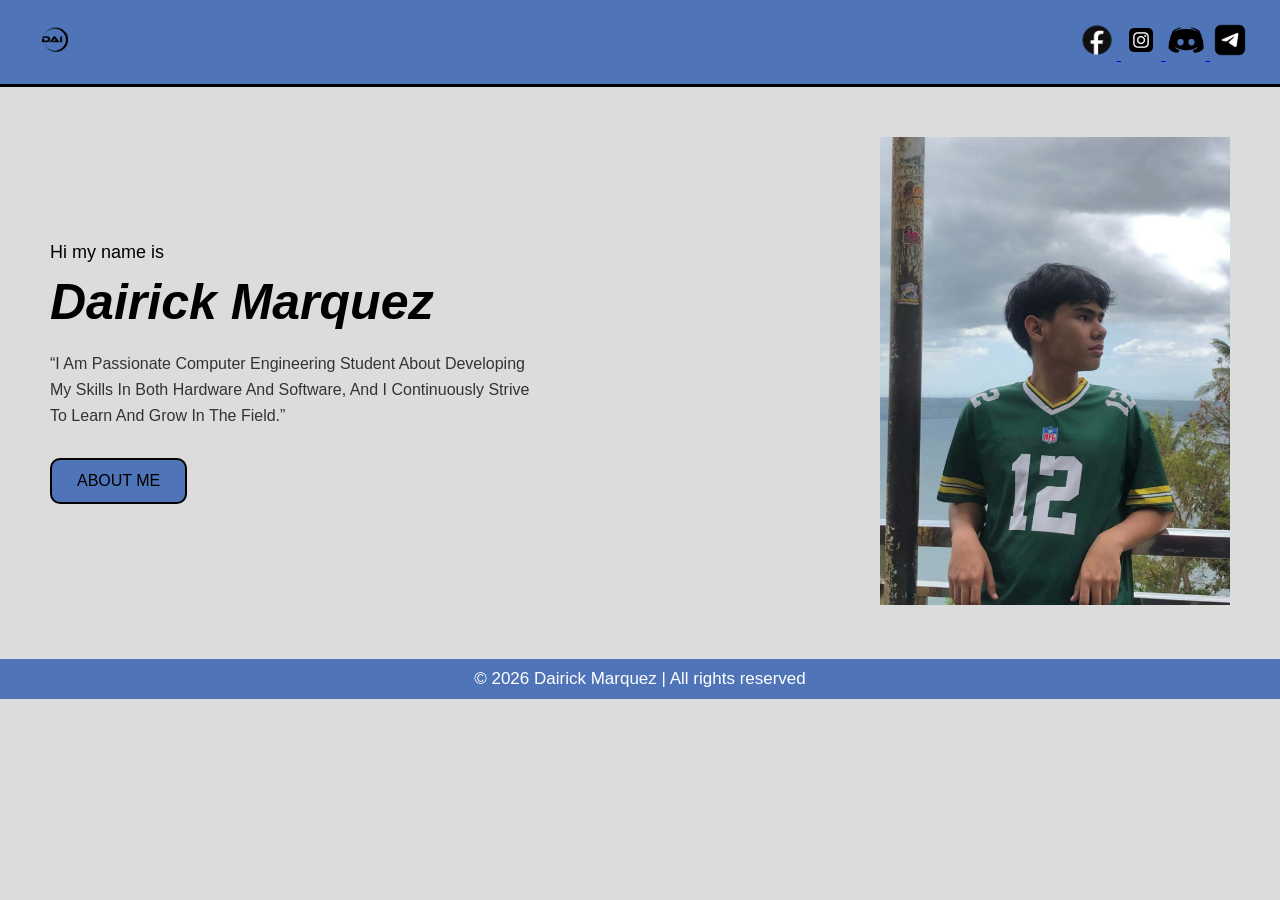
<file: Project/index.html>
<!doctype html>
<html lang="en">
  <head>
    <meta charset="UTF-8" />
    <meta name="viewport" content="width=device-width, initial-scale=1.0" />
    <title>Dairick Portfolio</title>

    <!-- CSS -->
    <link rel="stylesheet" href="index.css" />
    
  </head>
  <body>
    <!-- NAVBAR -->
    <header>
      <div class="logo">
        <a href="index.html">
          <img src="logo/logo.png.png" class="logo" alt="Logo" />
        </a>
      </div>

      <div class="social-icons">
    <a href="https://www.facebook.com/Dairickhandsm" target="_blank">
  <img src="logo/facebook-icons-facebook-social-media-logo-free-png.png" alt="Facebook" width="40" height="40">
</a> 
<a href="https://www.instagram.com/daiznothere/" target="_blank">
  <img src="logo/instagram-logo-instagram-icon-transparent-free-png.webp" alt="" width="40" height="40">
</a>
<a href="https://discordapp.com/users/1369242994838077501" target="_blank">
  <img src="logo/discord-black-icon-1.png" alt="Discord" width="40" height="40">
</a>
<a href="https://t.me/Daiwashandsm" target="_blank">
  <img src="logo/telegram-logo-telegram-logo-transparent-telegram-icon-transparent-free-free-png.webp" alt="Telegram" width="40" height="40">
</a>
      </div> 
</div>
    </header>

    <!-- MAIN -->
    <section class="main">
      <!-- TEXT -->
      <div class="text">
        <p class="intro">Hi my name is</p>

        <h1>Dairick Marquez</h1>

        <p class="desc">
          “I Am Passionate Computer Engineering Student About Developing My
          Skills In Both Hardware And Software, And I Continuously Strive To
          Learn And Grow In The Field.”
        </p>

        <button onclick="window.location.href = 'about.html'">ABOUT ME</button>
      </div>

      <!-- IMAGE -->
      <div class="image">
        <img src="me/Ako.png" alt="profile" />
      </div>
    </section>
    <footer class="footer">
  <p>© 2026 Dairick Marquez | All rights reserved</p>
  </body>
</html>
</file>
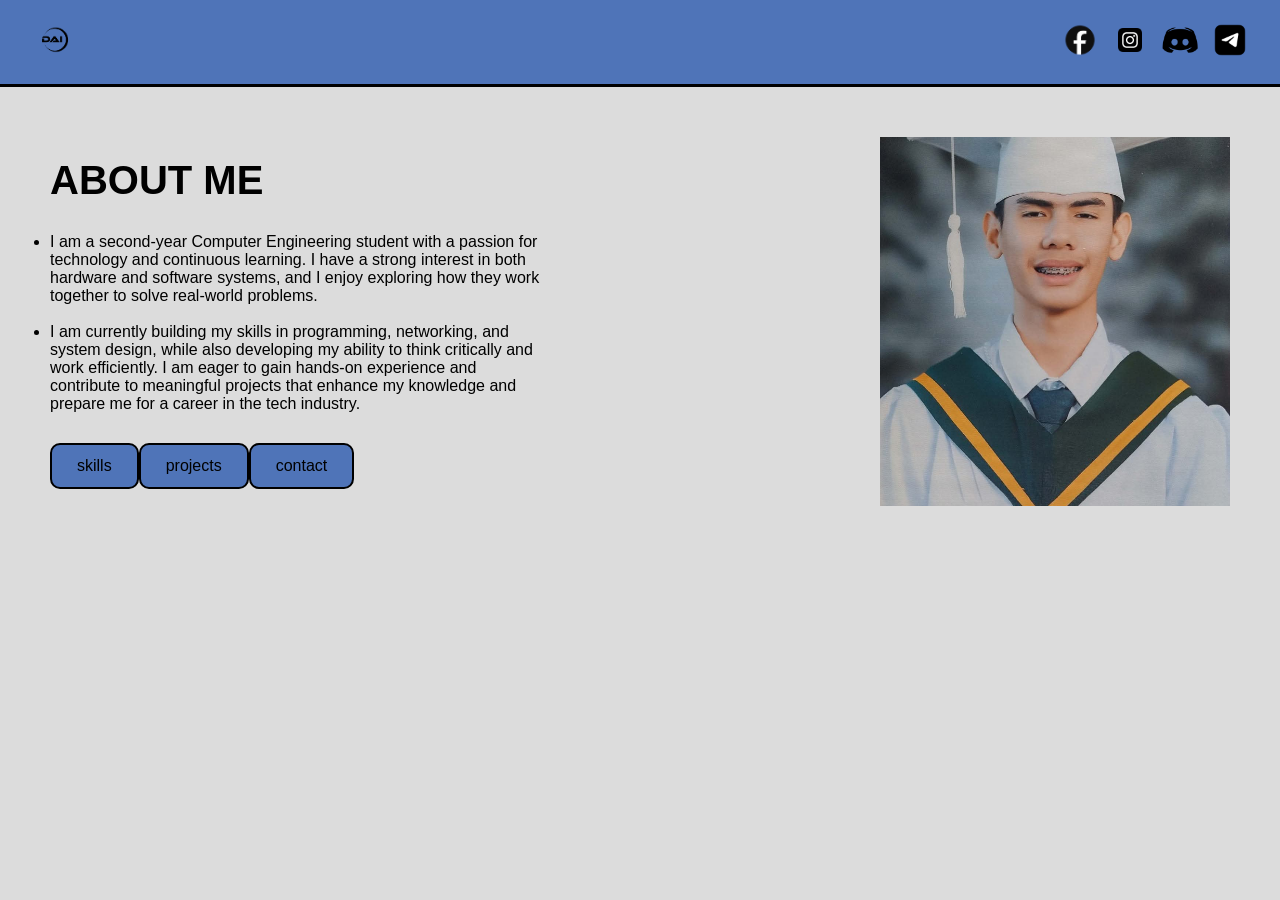
<file: Project/about.html>
<!DOCTYPE html>
<html lang="en">
<head>
  <meta charset="UTF-8">
  <meta name="viewport" content="width=device-width, initial-scale=1.0">
  <title>Dairick Portfolio</title>

  <!-- CSS -->
  <link rel="stylesheet" href="about.css">

  <!-- Icons -->
</head>
<body>

  <!-- NAVBAR -->
  <header>
   <div class="logo">
<a href="index.html">
      <img src="logo/logo.png.png" class="logo" alt="Logo">
    </a>
</div>

     <div class="social-icons">
   <a href="https://www.facebook.com/Dairickhandsm" target="_blank">
  <img src="logo/facebook-icons-facebook-social-media-logo-free-png.png" alt="Facebook" width="40" height="40">
</a> 
<a href="https://www.instagram.com/daiznothere/" target="_blank">
  <img src="logo/instagram-logo-instagram-icon-transparent-free-png.webp" alt="" width="40" height="40">
</a>
<a href="https://discordapp.com/users/1369242994838077501" target="_blank">
  <img src="logo/discord-black-icon-1.png" alt="Discord" width="40" height="40">
</a>
<a href="https://t.me/Daiwashandsm" target="_blank">
  <img src="logo/telegram-logo-telegram-logo-transparent-telegram-icon-transparent-free-free-png.webp" alt="Telegram" width="40" height="40">
</a>
  </div>
  </header>

  <!-- MAIN -->
  <section class="main">

    <!-- TEXT -->
    <div class="text">

      <h2>ABOUT ME</h2>

      <p class="desc"> 
        <ul>
      <li>
        I am a second-year Computer Engineering student with a passion for technology and continuous learning. I have a strong interest in both hardware and software systems, and I enjoy exploring how they work together to solve real-world problems.
         </li>
      <br>
      <li>
        I am currently building my skills in programming, networking, and system design, while also developing my ability to think critically and work efficiently. I am eager to gain hands-on experience and contribute to meaningful projects that enhance my knowledge and prepare me for a career in the tech industry.
     </li>
    </ul>
      </p>

     <button onclick="window.location.href='skills.html'">
    skills
     <button onclick="window.location.href='projects.html'">
    projects
     <button onclick="window.location.href='contact.html'">
    contact
      
    </div>

    <!-- IMAGE -->
    <div class="image">
      <img src="me/Grad.png" alt="profile">
    </div>

  </section>

</body>
</html>
</file>
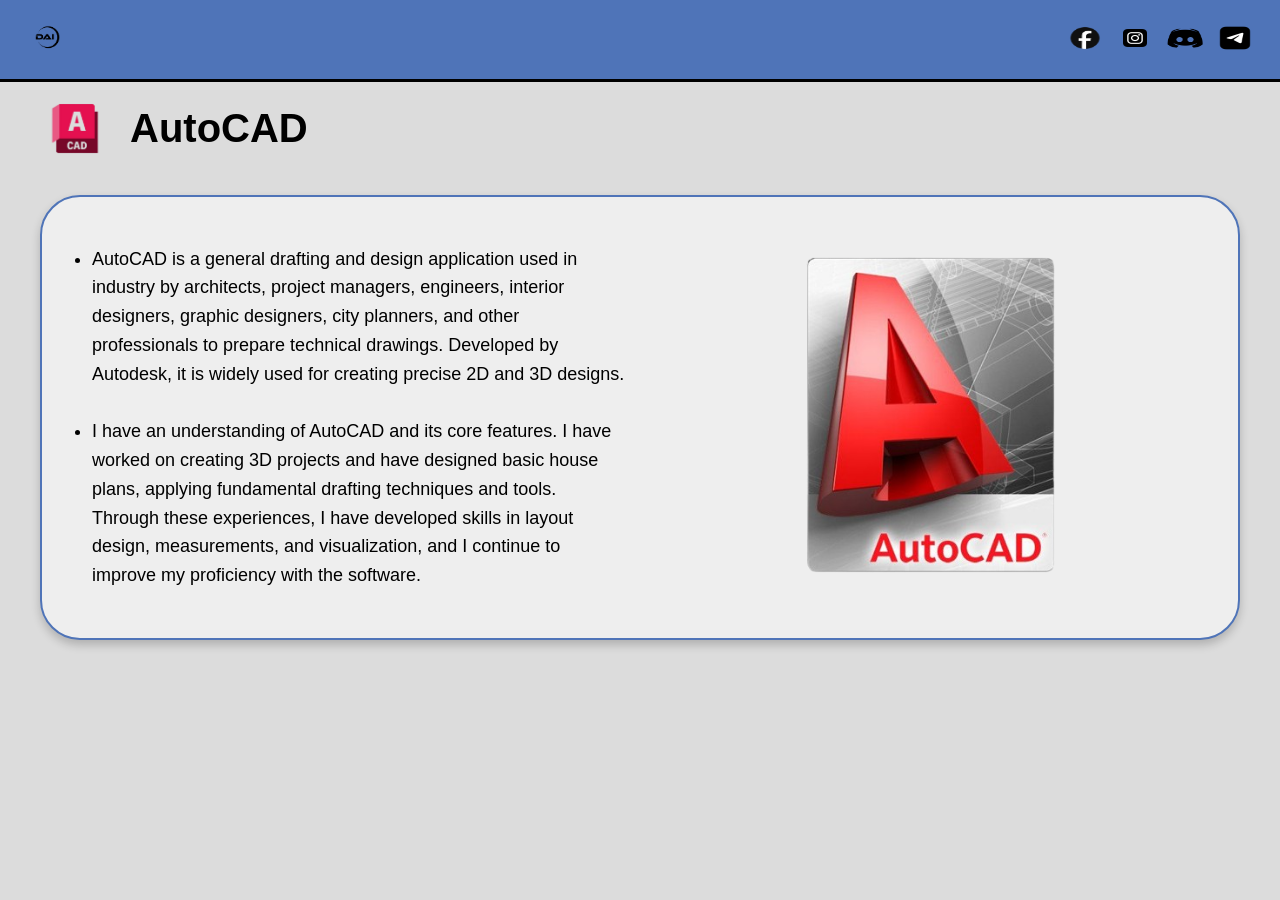
<file: Project/autocad.html>
<!doctype html>
<html lang="en">
  <head>
    <meta charset="UTF-8" />
    <meta name="viewport" content="width=device-width, initial-scale=1.0" />
    <title>C++ Project</title>

    <!-- LINKED CSS -->
    <link rel="stylesheet" href="autocad.css" />
  </head>

  <body>
    <!-- HEADER -->
    <div class="header">
      <a href="index.html">
        <img src="logo/logo.png.png" class="logo" />
      </a>

      <div class="social-icons">
        <a href="https://www.facebook.com/Dairickhandsm" target="_blank">
          <img
            src="logo/facebook-icons-facebook-social-media-logo-free-png.png"
            alt="Facebook"
            width="40"
            height="40"
          />
        </a>
        <a href="https://www.instagram.com/daiznothere/" target="_blank">
          <img
            src="logo/instagram-logo-instagram-icon-transparent-free-png.webp"
            alt=""
            width="40"
            height="40"
          />
        </a>
        <a
          href="https://discordapp.com/users/1369242994838077501"
          target="_blank"
        >
          <img
            src="logo/discord-black-icon-1.png"
            alt="Discord"
            width="40"
            height="40"
          />
        </a>
        <a href="https://t.me/Daiwashandsm" target="_blank">
          <img
            src="logo/telegram-logo-telegram-logo-transparent-telegram-icon-transparent-free-free-png.webp"
            alt="Telegram"
            width="40"
            height="40"
          />
        </a>
      </div>
    </div>

    <!-- TITLE -->
    <div class="title-section">
      <img src="image/autocad.png" />
      <h1>AutoCAD</h1>
    </div>

    <!-- MAIN CONTENT -->
    <div class="content-box">
      <div class="text">
        <ul>
          <li>
            AutoCAD is a general drafting and design application used in
            industry by architects, project managers, engineers, interior
            designers, graphic designers, city planners, and other professionals
            to prepare technical drawings. Developed by Autodesk, it is widely
            used for creating precise 2D and 3D designs.
          </li>
          <br />
          <li>
            I have an understanding of AutoCAD and its core features. I have
            worked on creating 3D projects and have designed basic house plans,
            applying fundamental drafting techniques and tools. Through these
            experiences, I have developed skills in layout design, measurements,
            and visualization, and I continue to improve my proficiency with the
            software.
          </li>
        </ul>
      </div>

      <div class="side-image">
        <img src="image/autocad 2.png" />
      </div>
    </div>
  </body>
</html>
</file>
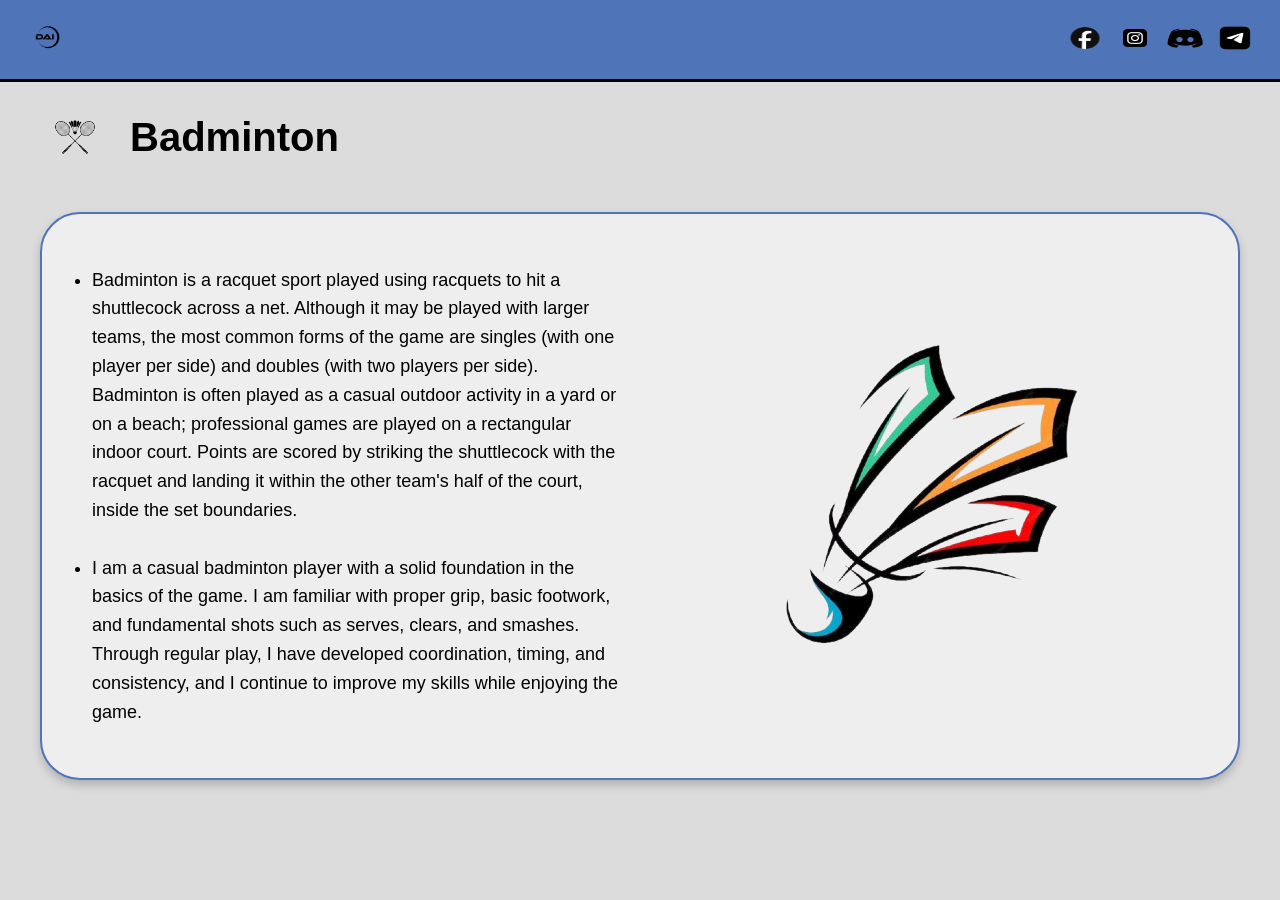
<file: Project/badminton.html>
<!doctype html>
<html lang="en">
  <head>
    <meta charset="UTF-8" />
    <meta name="viewport" content="width=device-width, initial-scale=1.0" />
    <title>Badminton</title>

    <!-- LINK CSS HERE -->
    <link rel="stylesheet" href="badminton.css" />
  </head>

  <body>
    <!-- HEADER -->
    <div class="header">
      <a href="index.html">
        <img src="logo/logo.png.png" class="logo" />
      </a>

      <div class="social-icons">
        <a href="https://www.facebook.com/Dairickhandsm" target="_blank">
          <img
            src="logo/facebook-icons-facebook-social-media-logo-free-png.png"
            alt="Facebook"
            width="40"
            height="40"
          />
        </a>
        <a href="https://www.instagram.com/daiznothere/" target="_blank">
          <img
            src="logo/instagram-logo-instagram-icon-transparent-free-png.webp"
            alt=""
            width="40"
            height="40"
          />
        </a>
        <a
          href="https://discordapp.com/users/1369242994838077501"
          target="_blank"
        >
          <img
            src="logo/discord-black-icon-1.png"
            alt="Discord"
            width="40"
            height="40"
          />
        </a>
        <a href="https://t.me/Daiwashandsm" target="_blank">
          <img
            src="logo/telegram-logo-telegram-logo-transparent-telegram-icon-transparent-free-free-png.webp"
            alt="Telegram"
            width="40"
            height="40"
          />
        </a>
      </div>
    </div>

    <!-- TITLE -->
    <div class="title-section">
      <img src="image/badminton.png" />
      <h1>Badminton</h1>
    </div>

    <!-- MAIN CONTENT -->
    <div class="content-box">
      <div class="text">
        <ul>
          <li>
            Badminton is a racquet sport played using racquets to hit a
            shuttlecock across a net. Although it may be played with larger
            teams, the most common forms of the game are singles (with one
            player per side) and doubles (with two players per side). Badminton
            is often played as a casual outdoor activity in a yard or on a
            beach; professional games are played on a rectangular indoor court.
            Points are scored by striking the shuttlecock with the racquet and
            landing it within the other team's half of the court, inside the set
            boundaries.
          </li>
          <br />
          <li>
            I am a casual badminton player with a solid foundation in the basics
            of the game. I am familiar with proper grip, basic footwork, and
            fundamental shots such as serves, clears, and smashes. Through
            regular play, I have developed coordination, timing, and
            consistency, and I continue to improve my skills while enjoying the
            game.
          </li>
        </ul>
      </div>

      <div class="side-image">
        <img src="image/badminton 2.png" />
      </div>
    </div>
  </body>
</html>
</file>
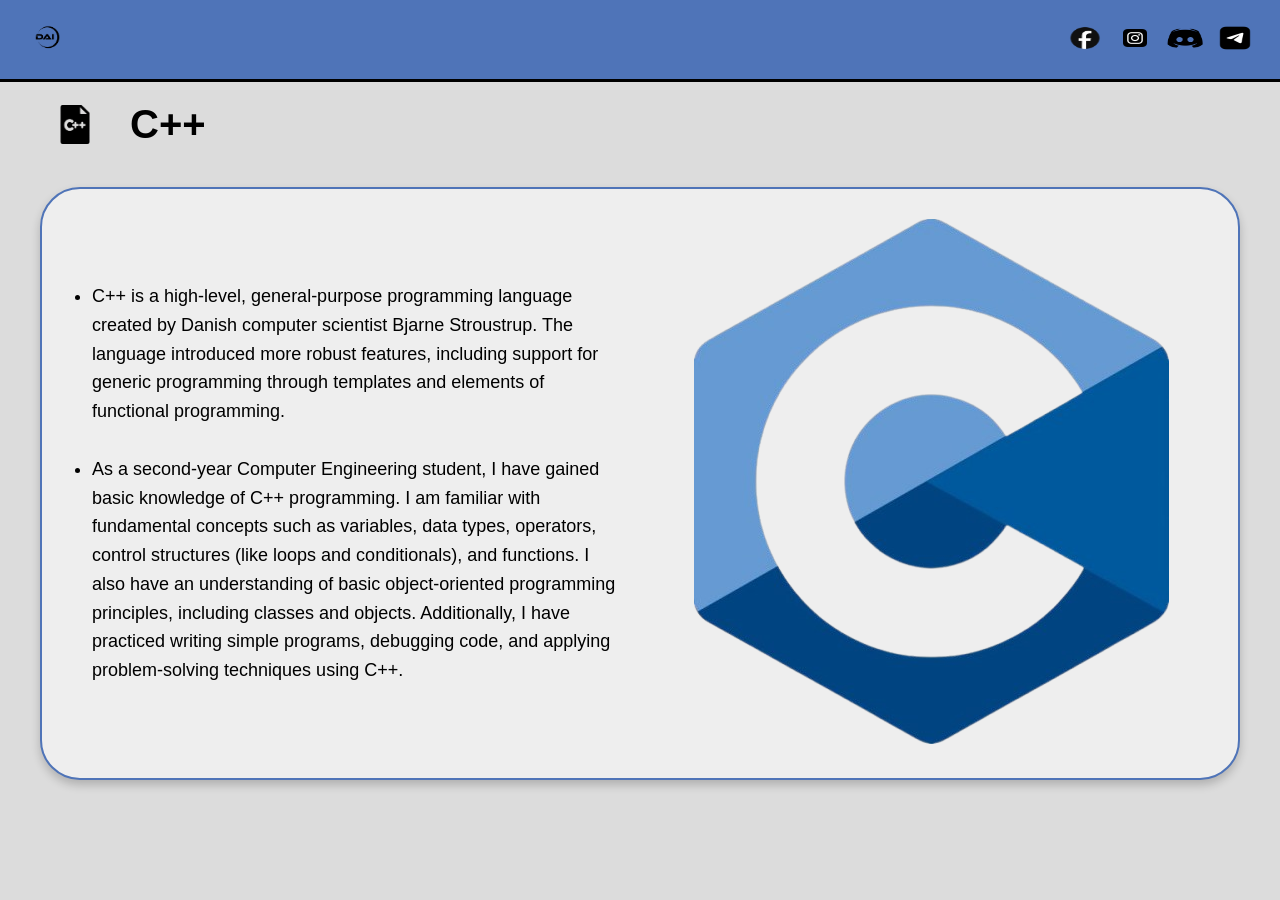
<file: Project/c++.html>
<!DOCTYPE html>
<html lang="en">
<head>
<meta charset="UTF-8">
<meta name="viewport" content="width=device-width, initial-scale=1.0">
<title>C++ Project</title>
<!-- LINK CSS HERE -->
<link rel="stylesheet" href="c++.css">
</head>

<body>

<!-- HEADER -->
<div class="header">
  <a href="index.html">
    <img src="logo/logo.png.png" class="logo">
  </a>

  <div class="social-icons">
    <a href="https://www.facebook.com/Dairickhandsm" target="_blank">
  <img src="logo/facebook-icons-facebook-social-media-logo-free-png.png" alt="Facebook" width="40" height="40">
</a> 
<a href="https://www.instagram.com/daiznothere/" target="_blank">
  <img src="logo/instagram-logo-instagram-icon-transparent-free-png.webp" alt="" width="40" height="40">
</a>
<a href="https://discordapp.com/users/1369242994838077501" target="_blank">
  <img src="logo/discord-black-icon-1.png" alt="Discord" width="40" height="40">
</a>
<a href="https://t.me/Daiwashandsm" target="_blank">
  <img src="logo/telegram-logo-telegram-logo-transparent-telegram-icon-transparent-free-free-png.webp" alt="Telegram" width="40" height="40">
</a>
  </div>
</div>

<!-- TITLE -->
<div class="title-section">
  <img src="image/c++ b.png">
  <h1>C++</h1>
</div>

<!-- MAIN CONTENT -->
<div class="content-box">

  <div class="text">
    <ul>
      <li>
        C++ is a high-level, general-purpose programming language created by Danish computer scientist Bjarne Stroustrup. 
        The language introduced more robust features, including support for generic programming through templates and 
        elements of functional programming.
      </li>
      <br>
      <li>
        As a second-year Computer Engineering student, I have gained basic knowledge of C++ programming. 
        I am familiar with fundamental concepts such as variables, data types, operators, control structures 
        (like loops and conditionals), and functions. I also have an understanding of basic object-oriented 
        programming principles, including classes and objects. Additionally, I have practiced writing simple programs, 
        debugging code, and applying problem-solving techniques using C++.
      </li>
    </ul>
  </div>

  <div class="side-image">
    <img src="image/c++ 2.png">
  </div>

</body>
</html>
</file>
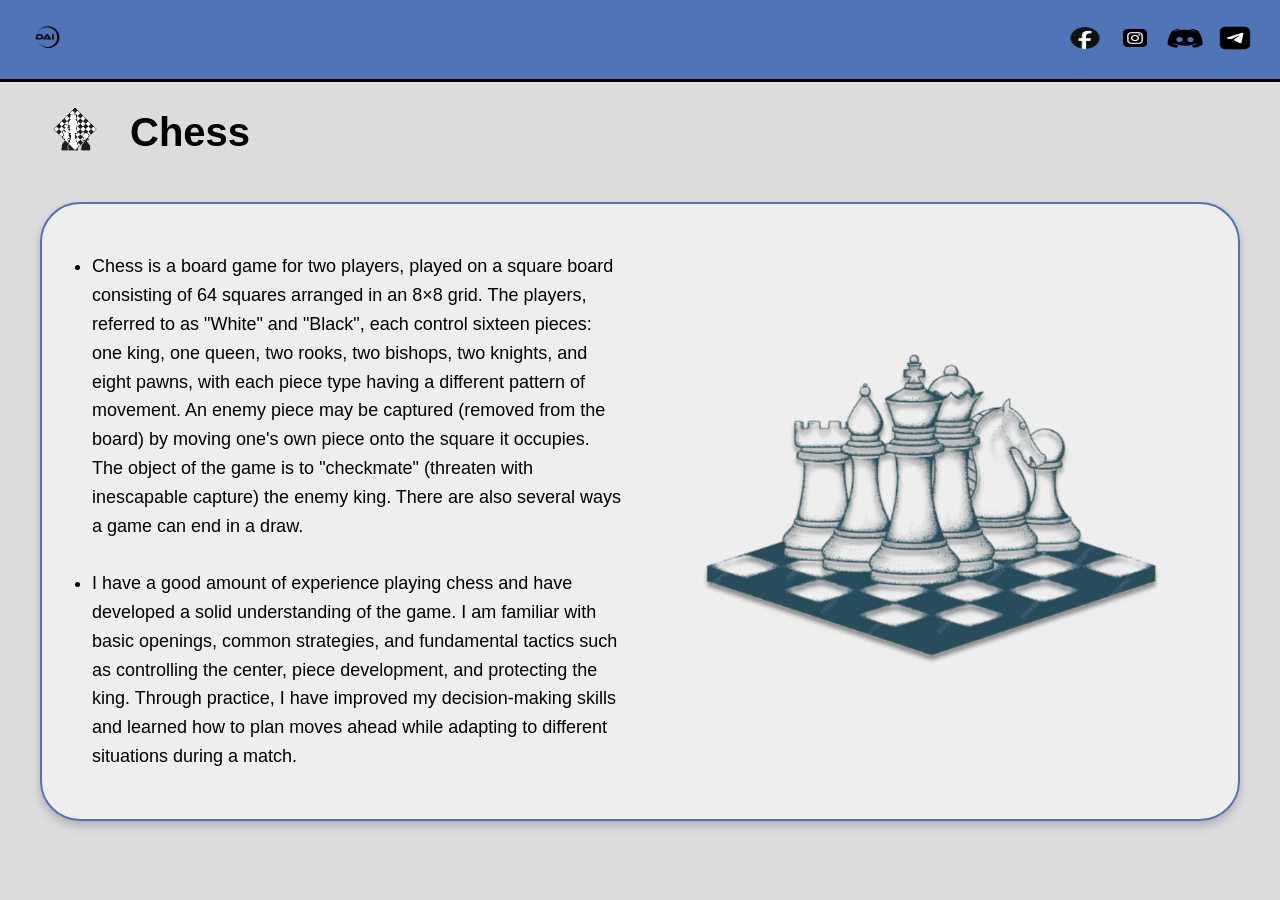
<file: Project/chess.html>
<!DOCTYPE html>
<html lang="en">
<head>
<meta charset="UTF-8">
<meta name="viewport" content="width=device-width, initial-scale=1.0">
<title>C++ Project</title>
<!-- LINK CSS HERE -->
<link rel="stylesheet" href="c++.css">
</head>

<body>

<!-- HEADER -->
<div class="header">
  <a href="index.html">
    <img src="logo/logo.png.png" class="logo">
  </a>

  <div class="social-icons">
     <a href="https://www.facebook.com/Dairickhandsm" target="_blank">
  <img src="logo/facebook-icons-facebook-social-media-logo-free-png.png" alt="Facebook" width="40" height="40">
</a> 
<a href="https://www.instagram.com/daiznothere/" target="_blank">
  <img src="logo/instagram-logo-instagram-icon-transparent-free-png.webp" alt="" width="40" height="40">
</a>
<a href="https://discordapp.com/users/1369242994838077501" target="_blank">
  <img src="logo/discord-black-icon-1.png" alt="Discord" width="40" height="40">
</a>
<a href="https://t.me/Daiwashandsm" target="_blank">
  <img src="logo/telegram-logo-telegram-logo-transparent-telegram-icon-transparent-free-free-png.webp" alt="Telegram" width="40" height="40">
</a>
</div>
</div>

<!-- TITLE -->
<div class="title-section">
  <img src="image/chess.png">
  <h1>Chess</h1>
</div>

<!-- MAIN CONTENT -->
<div class="content-box">

  <div class="text">
    <ul>
      <li>
       Chess is a board game for two players, played on a square board consisting of 64 squares arranged in an 8×8 grid. The players, referred to as "White" and "Black", each control sixteen pieces: one king, one queen, two rooks, two bishops, two knights, and eight pawns, with each piece type having a different pattern of movement. An enemy piece may be captured (removed from the board) by moving one's own piece onto the square it occupies. The object of the game is to "checkmate" (threaten with inescapable capture) the enemy king. There are also several ways a game can end in a draw.
      </li>
      <br>
      <li>
        I have a good amount of experience playing chess and have developed a solid understanding of the game. I am familiar with basic openings, common strategies, and fundamental tactics such as controlling the center, piece development, and protecting the king. Through practice, I have improved my decision-making skills and learned how to plan moves ahead while adapting to different situations during a match.
    </ul>
  </div>

  <div class="side-image">
    <img src="image/chess 2.png">
  </div>
  
</body>
</html>
</file>
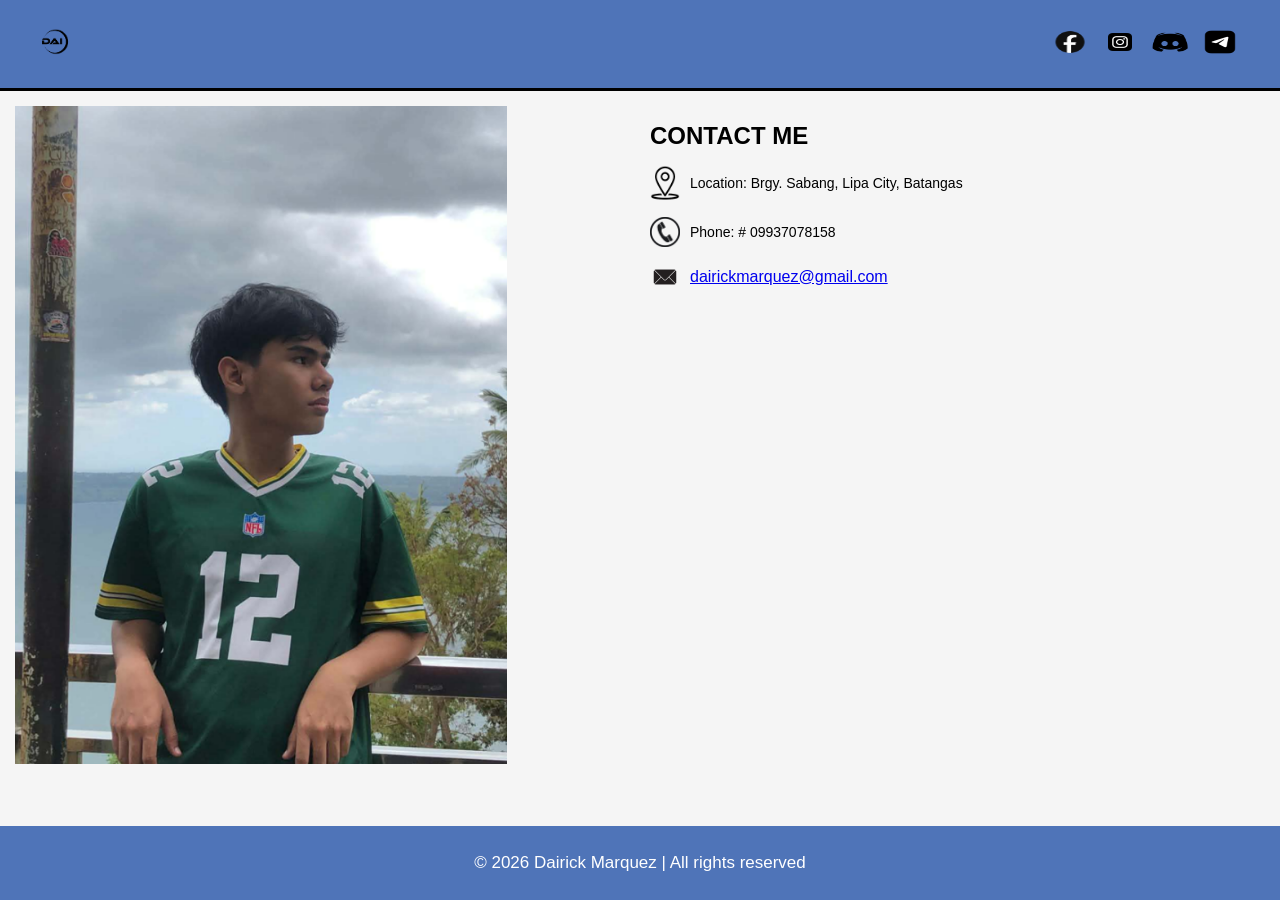
<file: Project/contact.html>
<!doctype html>
<html lang="en">
  <head>
    <meta charset="UTF-8" />
    <meta name="viewport" content="width=device-width, initial-scale=1.0" />
    <title>Contact Me</title>

    <!-- LINK CSS HERE -->
    <link rel="stylesheet" href="contact.css" />
  </head>
  <body>
    <div class="header">
      <a href="index.html">
        <img src="logo/logo.png.png" class="logo" alt="Logo" />
      </a>
      <div class="social-icons">
        <a href="https://www.facebook.com/Dairickhandsm" target="_blank">
          <img
            src="logo/facebook-icons-facebook-social-media-logo-free-png.png"
            alt="Facebook"
            width="40"
            height="40"
          />
        </a>
        <a href="https://www.instagram.com/daiznothere/" target="_blank">
          <img
            src="logo/instagram-logo-instagram-icon-transparent-free-png.webp"
            alt=""
            width="40"
            height="40"
          />
        </a>
        <a
          href="https://discordapp.com/users/1369242994838077501"
          target="_blank"
        >
          <img
            src="logo/discord-black-icon-1.png"
            alt="Discord"
            width="40"
            height="40"
          />
        </a>
        <a href="https://t.me/Daiwashandsm" target="_blank">
          <img
            src="logo/telegram-logo-telegram-logo-transparent-telegram-icon-transparent-free-free-png.webp"
            alt="Telegram"
            width="40"
            height="40"
          />
        </a>
      </div>
    </div>

    <div class="container">
      <div class="left">
        <img src="me/Ako.png" alt="Profile" />
      </div>

      <div class="right">
        <h1>CONTACT ME</h1>

        <div class="info">
          <img src="logo/loc_png-removebg-preview.png" />
          <p>Location: Brgy. Sabang, Lipa City, Batangas</p>
        </div>

        <div class="info">
          <img src="logo/phone-png-phone-png-file-1969.png" />
          <p>Phone: # 09937078158</p>
        </div>

        <div class="info">
          <img src="logo/email-and-mail-icon-black-free-png.webp" />
          <a href="mailto:dairickmarquez@gmail.com">
  dairickmarquez@gmail.com
</a>
          </a>
        </div>

        <div class="map">
          <iframe
            src="https://maps.google.com/maps?q=Lipa%20City%20Batangas&t=&z=13&ie=UTF8&iwloc=&output=embed"
          ></iframe>
        </div>
      </div>
    </div>
    <footer class="footer">
  <p>© 2026 Dairick Marquez | All rights reserved</p>
  </body>
</html>
</file>
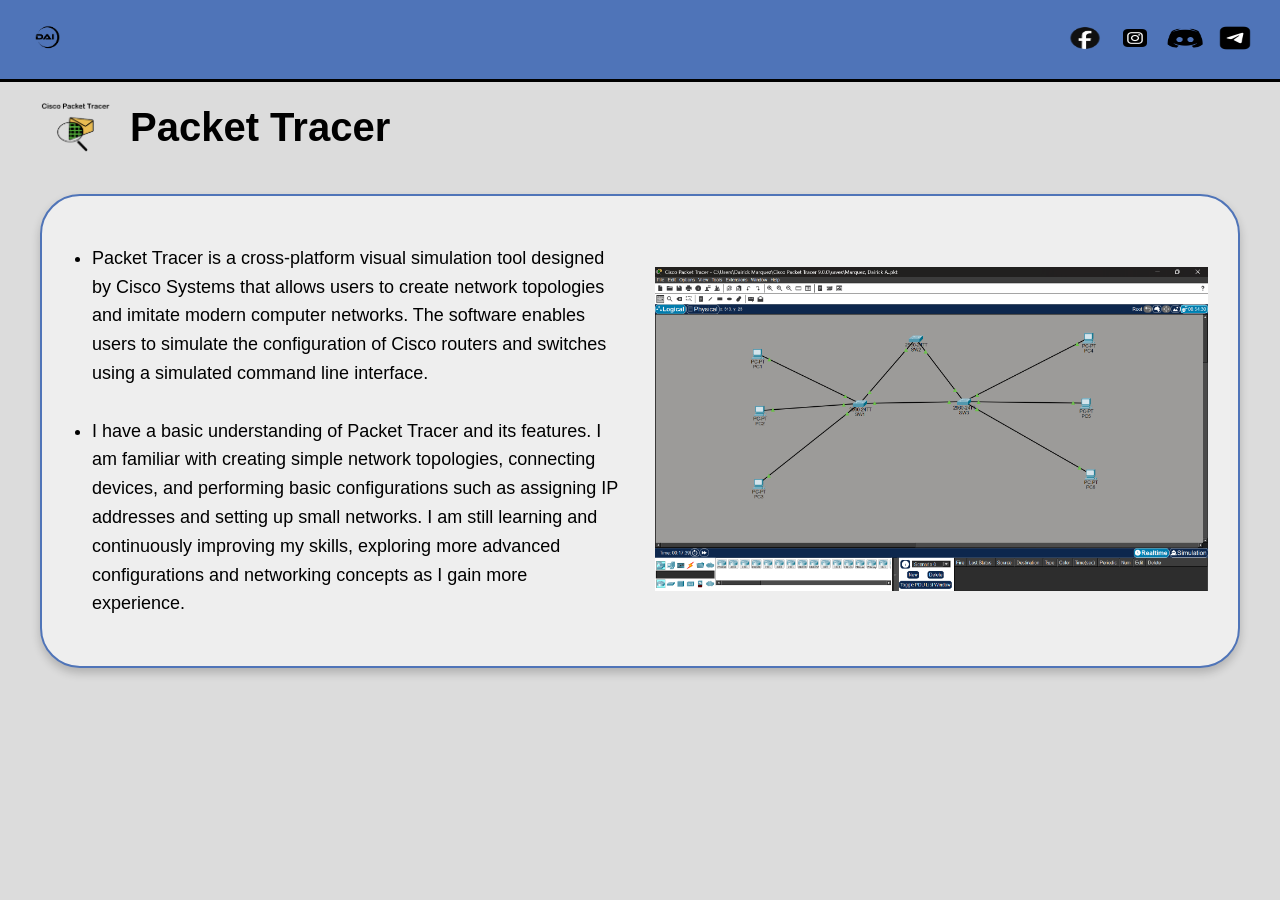
<file: Project/packettracer.html>
<!DOCTYPE html>
<html lang="en">
<head>
<meta charset="UTF-8">
<meta name="viewport" content="width=device-width, initial-scale=1.0">
<title>C++ Project</title>
<!-- CSS -->
  <link rel="stylesheet" href="packettracer.css">
</head>

<body>

<!-- HEADER -->
<div class="header">
  <a href="index.html">
    <img src="logo/logo.png.png" class="logo">
  </a>

  <div class="social-icons">
     <a href="https://www.facebook.com/Dairickhandsm" target="_blank">
  <img src="logo/facebook-icons-facebook-social-media-logo-free-png.png" alt="Facebook" width="40" height="40">
</a> 
<a href="https://www.instagram.com/daiznothere/" target="_blank">
  <img src="logo/instagram-logo-instagram-icon-transparent-free-png.webp" alt="" width="40" height="40">
</a>
<a href="https://discordapp.com/users/1369242994838077501" target="_blank">
  <img src="logo/discord-black-icon-1.png" alt="Discord" width="40" height="40">
</a>
<a href="https://t.me/Daiwashandsm" target="_blank">
  <img src="logo/telegram-logo-telegram-logo-transparent-telegram-icon-transparent-free-free-png.webp" alt="Telegram" width="40" height="40">
</a>
  </div>
</div>

<!-- TITLE -->
<div class="title-section">
  <img src="image/packet tracer.png">
  <h1>Packet Tracer</h1>
</div>

<!-- MAIN CONTENT -->
<div class="content-box">

  <div class="text">
    <ul>
      <li>
      Packet Tracer is a cross-platform visual simulation tool designed by Cisco Systems that allows users to create network topologies and imitate modern computer networks. The software enables users to simulate the configuration of Cisco routers and switches using a simulated command line interface.
      </li>
      <br>
      <li>
       I have a basic understanding of Packet Tracer and its features. I am familiar with creating simple network topologies, connecting devices, and performing basic configurations such as assigning IP addresses and setting up small networks. I am still learning and continuously improving my skills, exploring more advanced configurations and networking concepts as I gain more experience.
    </ul>
  </div>

  <div class="side-image">
    <img src="image/packet.png">
  </div>
  
</body>
</html>
</file>
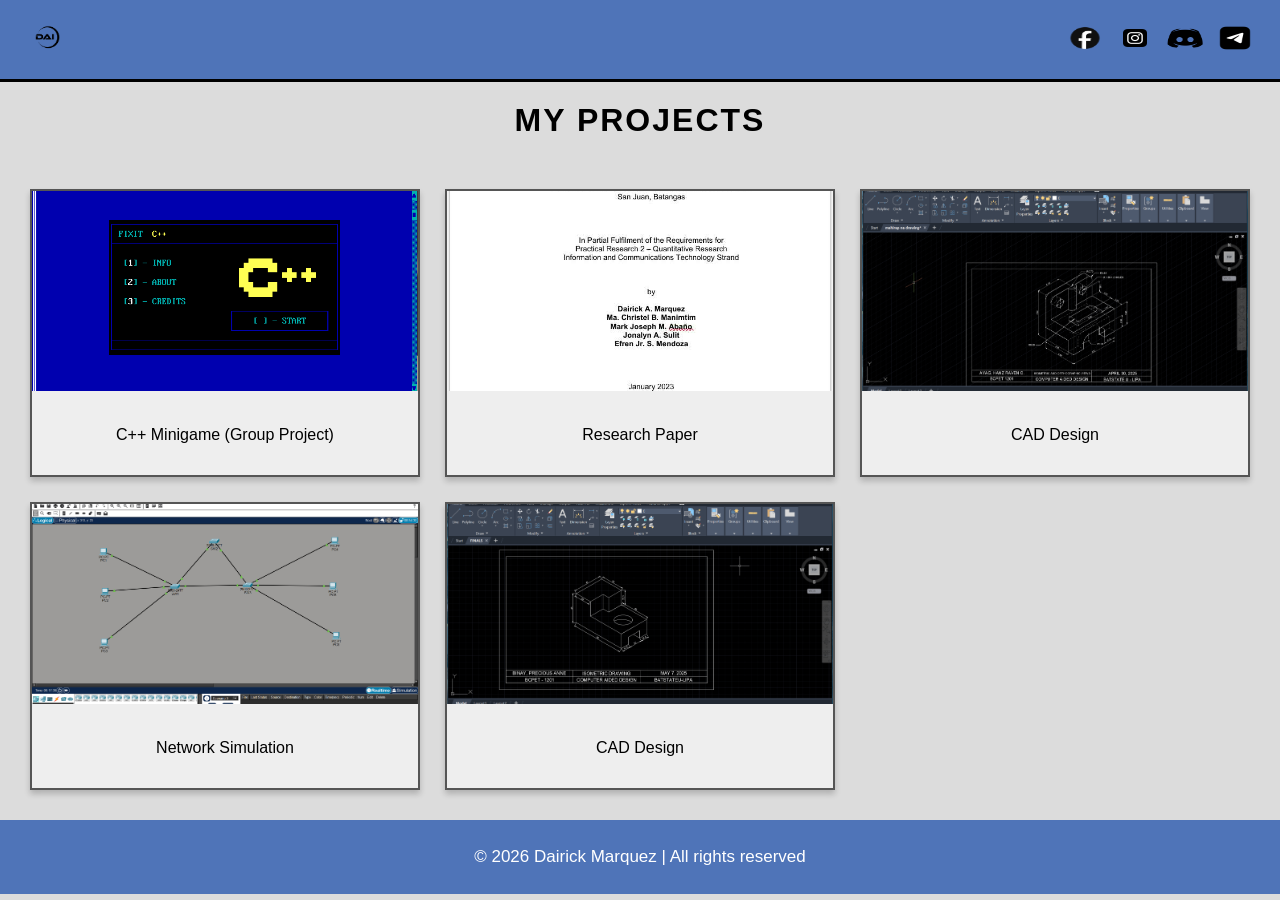
<file: Project/projects.html>
<!doctype html>
<html lang="en">
  <head>
    <meta charset="UTF-8" />
    <meta name="viewport" content="width=device-width, initial-scale=1.0" />
    <title>My Projects</title>
    <!-- CSS -->
    <link rel="stylesheet" href="project.css" />
  </head>

  <body>
    <!-- HEADER -->
    <div class="header">
      <a href="index.html">
        <img src="logo/logo.png.png" class="logo" alt="Logo" />
      </a>
      <div class="icons">
        <i class="fab fa-facebook"></i>
        <i class="fab fa-instagram"></i>
        <i class="fab fa-discord"></i>
        <i class="fab fa-telegram"></i>
      </div>

      <div class="social-icons">
        <a href="https://www.facebook.com/Dairickhandsm" target="_blank">
          <img
            src="logo/facebook-icons-facebook-social-media-logo-free-png.png"
            alt="Facebook"
            width="40"
            height="40"
          />
        </a>
        <a href="https://www.instagram.com/daiznothere/" target="_blank">
          <img
            src="logo/instagram-logo-instagram-icon-transparent-free-png.webp"
            alt=""
            width="40"
            height="40"
          />
        </a>
        <a
          href="https://discordapp.com/users/1369242994838077501"
          target="_blank"
        >
          <img
            src="logo/discord-black-icon-1.png"
            alt="Discord"
            width="40"
            height="40"
          />
        </a>
        <a href="https://t.me/Daiwashandsm" target="_blank">
          <img
            src="logo/telegram-logo-telegram-logo-transparent-telegram-icon-transparent-free-free-png.webp"
            alt="Telegram"
            width="40"
            height="40"
          />
        </a>
      </div>
    </div>

    <h1>MY PROJECTS</h1>

    <!-- PROJECTS -->
    <div class="projects">
      <div class="card">
        <img src="image/c++ pro.png" />
        <p>C++ Minigame (Group Project)</p>
      </div>

      <div class="card">
        <img src="image/research.png" />
        <p>Research Paper</p>
      </div>

      <div class="card">
        <img src="image/autocad pro.png" />
        <p>CAD Design</p>
      </div>

      <div class="card">
        <img src="image/packet.png" />
        <p>Network Simulation</p>
      </div>

      <div class="card">
        <img src="image/autocad pro 2.png" />
        <p>CAD Design</p>
      </div>
    </div>
    <footer class="footer">
  <p>© 2026 Dairick Marquez | All rights reserved</p>
  </body>
</html>
</file>
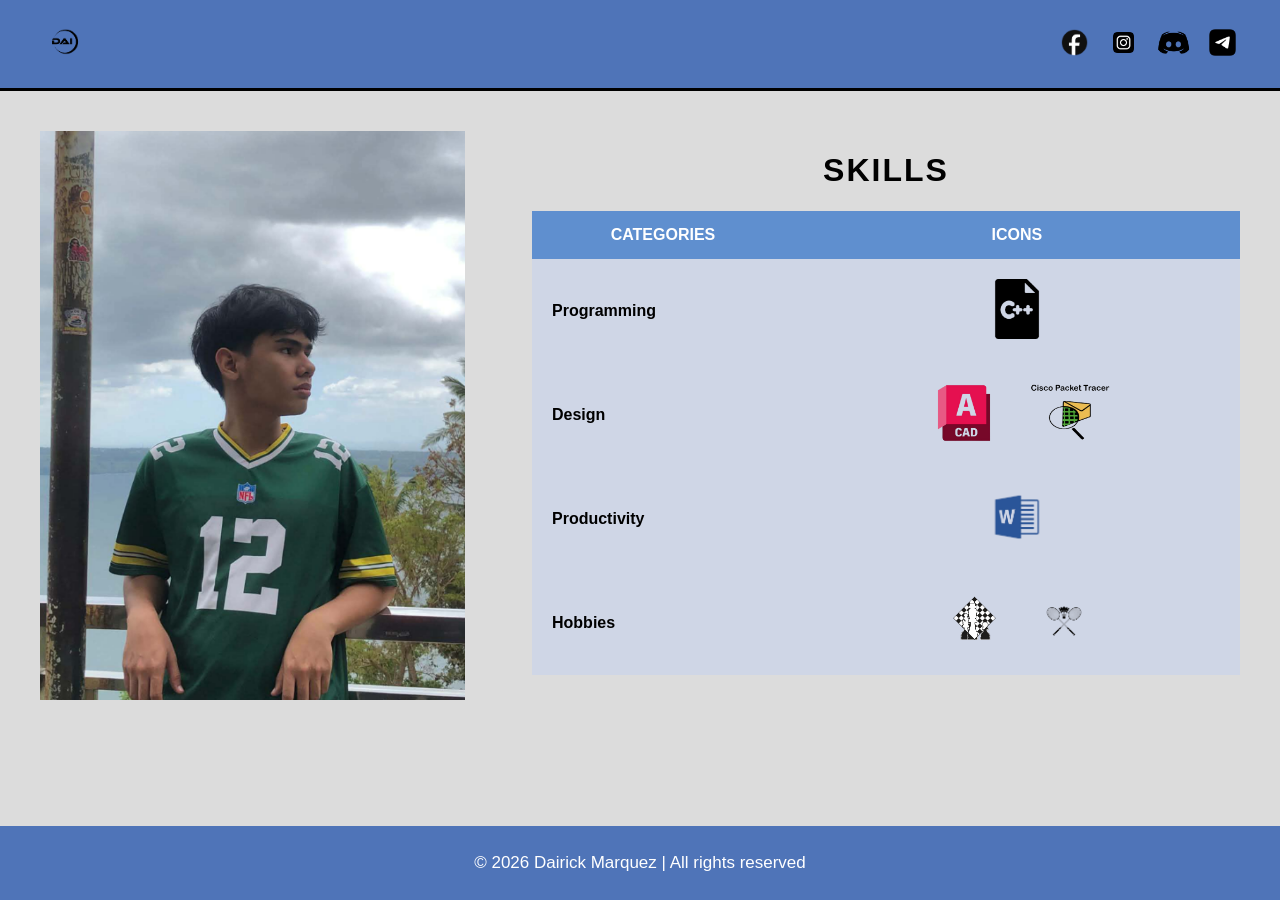
<file: Project/skills.html>
<!doctype html>
<html lang="en">
  <head>
    <meta charset="UTF-8" />
    <meta name="viewport" content="width=device-width, initial-scale=1.0" />
    <title>Skills</title>
    <!-- CSS -->
    <link rel="stylesheet" href="skills.css" />
  </head>
  <body>
    <!-- HEADER -->
    <div class="header">
      <!-- Use your DAI logo image here -->
      <a href="index.html">
        <img src="logo/logo.png.png" class="logo" alt="Logo" />
      </a>

      <!-- Social Icons (replace images with your actual icons) -->
      <div class="social-icons">
        <a href="https://www.facebook.com/Dairickhandsm" target="_blank">
          <img
            src="logo/facebook-icons-facebook-social-media-logo-free-png.png"
            alt="Facebook"
          />
        </a>
        <a href="https://www.instagram.com/daiznothere/" target="_blank">
          <img
            src="logo/instagram-logo-instagram-icon-transparent-free-png.webp"
            alt="Instagram"
          />
        </a>
        <a
          href="https://discordapp.com/users/1369242994838077501"
          target="_blank"
        >
          <img src="logo/discord-black-icon-1.png" alt="Discord" />
        </a>
        <a href="https://t.me/Daiwashandsm" target="_blank">
          <img
            src="logo/telegram-logo-telegram-logo-transparent-telegram-icon-transparent-free-free-png.webp"
            alt="Telegram"
          />
        </a>
      </div>
    </div>

    <!-- MAIN CONTENT -->
    <div class="container">
      <div class="left">
        <img src="me/Ako.png" alt="Profile" />
      </div>

      <div class="right">
        <h1>SKILLS</h1>

        <table>
          <tr>
            <th>CATEGORIES</th>
            <th>ICONS</th>
          </tr>

          <tr>
            <td>Programming</td>
            <td>
              <a href="c++.html">
                <img src="image/c++ b.png" class="icon" alt="C++" />
              </a>
            </td>
          </tr>

          <tr>
            <td>Design</td>
            <td>
              <a href="autocad.html">
                <img src="image/autocad.png" class="icon" alt="AutoCAD" />
              </a>
              <a href="packettracer.html">
                <img
                  src="image/packet tracer.png"
                  class="icon"
                  alt="Design Tool"
                />
              </a>
            </td>
          </tr>

          <tr>
            <td>Productivity</td>
            <td>
              <a href="word.html">
                <img src="image/word.png" class="icon" alt="Word" />
              </a>
            </td>
          </tr>

          <tr>
            <td>Hobbies</td>
            <td>
              <a href="chess.html">
                <img src="image/chess.png" class="icon" alt="Chess" />
              </a>
              <a href="badminton.html">
                <img src="image/badminton.png" class="icon" alt="Badminton" />
              </a>
            </td>
          </tr>
        </table>
      </div>
    </div>
    <footer class="footer">
  <p>© 2026 Dairick Marquez | All rights reserved</p>
  </body>
</html>
</file>
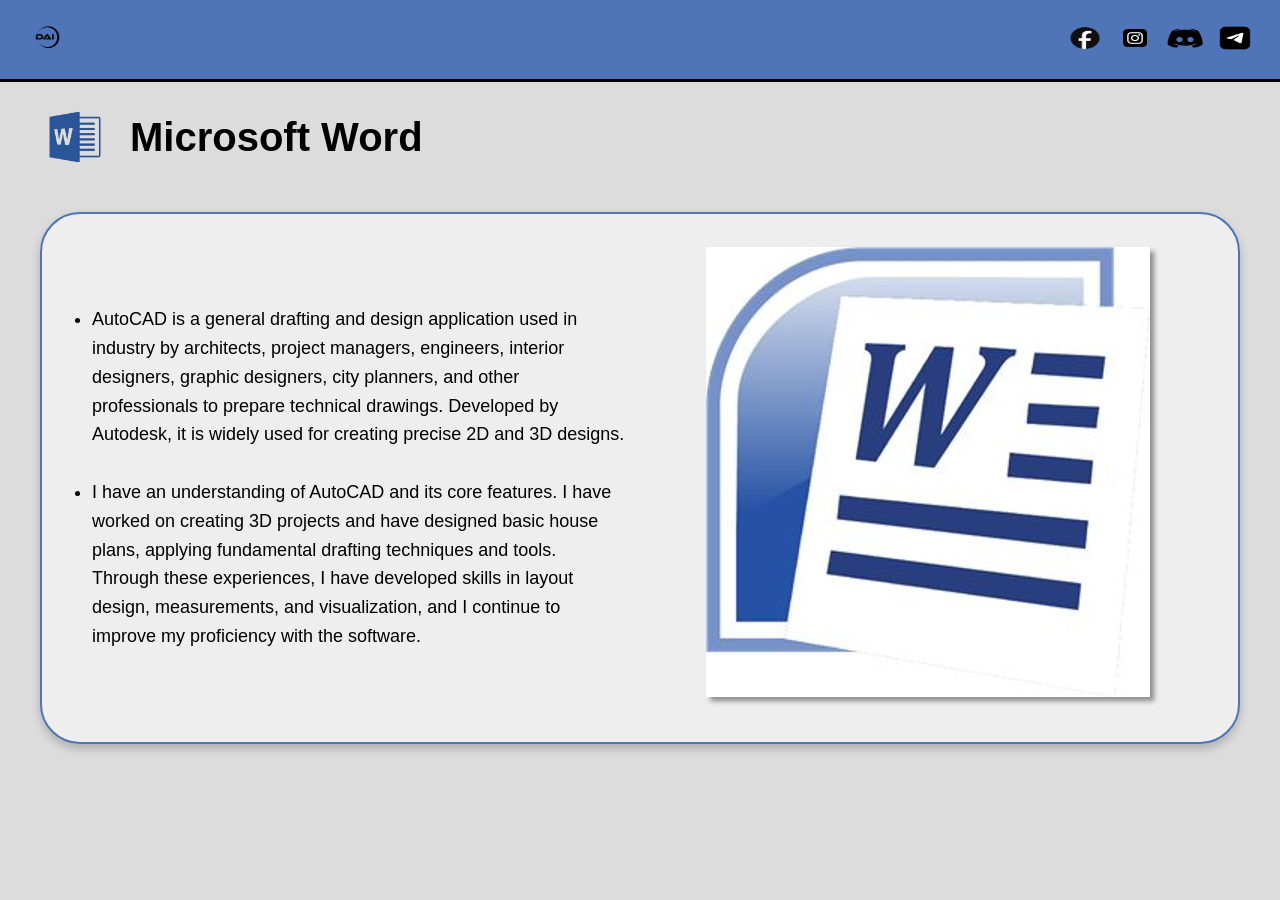
<file: Project/word.html>
<!DOCTYPE html>
<html lang="en">
<head>
<meta charset="UTF-8">
<meta name="viewport" content="width=device-width, initial-scale=1.0">
<title>C++ Project</title>
<!-- CSS -->
<link rel="stylesheet" href="word.css">
</head>

<body>

<!-- HEADER -->
<div class="header">
  <a href="index.html">
    <img src="logo/logo.png.png" class="logo">
  </a>

  <div class="social-icons">
    <a href="https://www.facebook.com/Dairickhandsm" target="_blank">
  <img src="logo/facebook-icons-facebook-social-media-logo-free-png.png" alt="Facebook" width="40" height="40">
</a> 
<a href="https://www.instagram.com/daiznothere/" target="_blank">
  <img src="logo/instagram-logo-instagram-icon-transparent-free-png.webp" alt="" width="40" height="40">
</a>
<a href="https://discordapp.com/users/1369242994838077501" target="_blank">
  <img src="logo/discord-black-icon-1.png" alt="Discord" width="40" height="40">
</a>
<a href="https://t.me/Daiwashandsm" target="_blank">
  <img src="logo/telegram-logo-telegram-logo-transparent-telegram-icon-transparent-free-free-png.webp" alt="Telegram" width="40" height="40">
</a>
  </div>
</div>

<!-- TITLE -->
<div class="title-section">
  <img src="image/word.png">
  <h1>Microsoft Word</h1>
</div>

<!-- MAIN CONTENT -->
<div class="content-box">

  <div class="text">
    <ul>
      <li>
       AutoCAD is a general drafting and design application used in industry by architects, project managers, engineers, interior designers, graphic designers, city planners, and other professionals to prepare technical drawings. Developed by Autodesk, it is widely used for creating precise 2D and 3D designs.
      </li>
      <br>
      <li>
        I have an understanding of AutoCAD and its core features. I have worked on creating 3D projects and have designed basic house plans, applying fundamental drafting techniques and tools. Through these experiences, I have developed skills in layout design, measurements, and visualization, and I continue to improve my proficiency with the software.
    </ul>
  </div>

  <div class="side-image">
    <img src="image/word 2.png">
  </div>
  
</body>
</html>
</file>
<file: Project/index.css>
* {
  margin: 0;
  padding: 0;
  box-sizing: border-box;
  font-family: Arial, sans-serif;
}

body {
  background: #dcdcdc;
}

/* NAVBAR */
header {
  background: #4f74b8;
  display: flex;
  justify-content: space-between;
  align-items: center;
  padding: 15px 30px;
  border-bottom: 3px solid black;
  flex-wrap: wrap;
}

.logo img {
  width: 50px;
  border-radius: 50%;
}

/* ICONS */
.icons {
  display: flex;
  gap: 10px;
}

.icons i {
  font-size: 18px;
  color: black;
  padding: 10px;
  border-radius: 8px;
  cursor: pointer;
  transition: 0.3s;
  background-color: white;
}

.icons i:hover {
  transform: scale(1.1);
}

/* MAIN */
.main {
  display: flex;
  align-items: center;
  justify-content: space-between;
  padding: 50px;
  gap: 40px;
}

/* TEXT */
.text {
  max-width: 500px;
}

.intro {
  font-size: 18px;
  margin-bottom: 10px;
}

.text h1 {
  font-size: 50px;
  font-style: italic;
  margin-bottom: 20px;
}
.text h2 {
  font-size: 30px;
  top: 40%;
}
.desc {
  font-size: 16px;
  color: #333;
  margin-bottom: 30px;
  line-height: 1.6;
}

/* BUTTON */
button {
  background: #4f74b8;
  color: black;
  padding: 12px 25px;
  border: 2px solid black;
  border-radius: 10px;
  font-size: 16px;
  cursor: pointer;
  transition: 0.3s;
}

button:hover {
  background: #3b5da0;
  color: white;
}

/* IMAGE */
.image img {
  width: 350px;
  max-width: 100%;
}

/* MOBILE */
@media (max-width: 600px) {
  header {
    flex-direction: column;
    gap: 10px;
  }

  .main {
    flex-direction: column;
    text-align: center;
    padding: 20px;
  }

  .text {
    max-width: 100%;
  }

  .text h1 {
    font-size: 32px;
  }

  .desc {
    font-size: 14px;
  }

  button {
    width: 100%;
  }

  .image img {
    width: 100%;
  }
}
html,
body {
  height: 100%;
  margin: 0;
}

body {
  display: flex;
  flex-direction: column;
}

.container {
  flex: 1; /* pushes footer down */
}

.footer {
  text-align: center;
  padding: 10px;
  background-color: #4f74b8;
  color: white;
  font-size: 17px;
}
</file>
<file: Project/about.css>
* {
  margin: 0;
  padding: 0;
  box-sizing: border-box;
  font-family: Arial, sans-serif;
}

body {
  background: #dcdcdc;
}

/* NAVBAR */
header {
  background: #4f74b8;
  display: flex;
  justify-content: space-between;
  align-items: center;
  padding: 15px 30px;
  border-bottom: 3px solid black;
  flex-wrap: wrap;
}

.logo img {
  width: 50px;
  border-radius: 50%;
}

/* ICONS */
.social-icons {
  display: flex;
  align-items: center;
}

.social-icons img {
  height: 40px;
  margin-left: 10px;
  border-radius: 10px;
  transition: transform 0.2s;
}
.icons i:hover {
  transform: scale(1.1);
}

/* MAIN */
.main {
  display: flex;
  align-items: center;
  justify-content: space-between;
  padding: 50px;
  gap: 40px;
}

/* TEXT */
.text {
  max-width: 500px;
}

.intro {
  font-size: 20px;
  margin-bottom: 30px;
}

.text h1 {
  font-size: 50px;
  font-style: italic;
  margin-bottom: 20px;
}
.text h2 {
  font-size: 40px;
  top: 40%;
}
.desc {
  font-size: 16px;
  color: #333;
  margin-bottom: 30px;
  line-height: 1.6;
}

/* BUTTON */
button {
  background: #4f74b8;
  color: black;
  padding: 12px 25px;
  border: 2px solid black;
  border-radius: 10px;
  font-size: 16px;
  cursor: pointer;
  transition: 0.3s;
  margin-top: 30px;
}

button:hover {
  background: #3b5da0;
  color: white;
}

/* IMAGE */
.image img {
  width: 350px;
  max-width: 100%;
}

/* MOBILE */
@media (max-width: 600px) {
  header {
    flex-direction: column;
    gap: 10px;
  }

  .main {
    flex-direction: column;
    text-align: center;
    padding: 20px;
  }

  .text {
    max-width: 100%;
  }

  .text h1 {
    font-size: 32px;
  }

  .desc {
    font-size: 14px;
  }

  button {
    width: 100%;
  }

  .image img {
    width: 100%;
  }
}
</file>
<file: Project/autocad.css>
body {
  margin: 0;
  font-family: Arial, sans-serif;
  background-color: #dcdcdc;
}

/* HEADER */
.header {
  background: #4f74b8;
  display: flex;
  justify-content: space-between;
  align-items: center;
  padding: 15px 25px;
  border-bottom: 3px solid black;
}

.logo {
  width: 45px;
  border-radius: 50%;
}

.social-icons {
  display: flex;
  align-items: center;
}

.social-icons img {
  height: 30px;
  margin-left: 10px;
  border-radius: 10px;
  transition: transform 0.2s;
}

.social-icons img:hover {
  transform: scale(1.1);
}

/* TITLE SECTION */
.title-section {
  display: flex;
  align-items: center;
  padding: 20px 40px;
  gap: 20px;
}

.title-section img {
  width: 70px;
}

.title-section h1 {
  font-size: 40px;
  margin: 0;
}

/* CONTENT BOX */
.content-box {
  margin: 20px 40px;
  padding: 30px;
  border: 2px solid #4f74b8;
  border-radius: 40px;
  background: #eee;
  display: flex;
  justify-content: space-between;
  align-items: center;
  gap: 30px;
  box-shadow: 0 5px 10px rgba(0, 0, 0, 0.2);
}

/* TEXT */
.text {
  flex: 1;
  font-size: 18px;
  line-height: 1.6;
}

.text ul {
  padding-left: 20px;
}

/* IMAGE RIGHT */
.side-image {
  flex: 1;
  text-align: center;
}

.side-image img {
  max-width: 100%;
  height: auto;
}

/* BACK BUTTON */
.back {
  margin: 20px 40px;
}

.back a {
  font-size: 30px;
  text-decoration: none;
}

/* MOBILE */
@media (max-width: 800px) {
  .content-box {
    flex-direction: column;
    text-align: left;
  }

  .title-section {
    flex-direction: column;
    align-items: flex-start;
  }
}
</file>
<file: Project/badminton.css>
body {
  margin: 0;
  font-family: Arial, sans-serif;
  background-color: #dcdcdc;
}

/* HEADER */
.header {
  background: #4f74b8;
  display: flex;
  justify-content: space-between;
  align-items: center;
  padding: 15px 25px;
  border-bottom: 3px solid black;
}

.logo {
  width: 45px;
  border-radius: 50%;
}

.social-icons {
  display: flex;
  align-items: center;
}

.social-icons img {
  height: 30px;
  margin-left: 10px;
  border-radius: 10px;
  transition: transform 0.2s;
}

.social-icons img:hover {
  transform: scale(1.1);
}

/* TITLE SECTION */
.title-section {
  display: flex;
  align-items: center;
  padding: 20px 40px;
  gap: 20px;
}

.title-section img {
  width: 70px;
}

.title-section h1 {
  font-size: 40px;
  margin: 0;
}

/* CONTENT BOX */
.content-box {
  margin: 20px 40px;
  padding: 30px;
  border: 2px solid #4f74b8;
  border-radius: 40px;
  background: #eee;
  display: flex;
  justify-content: space-between;
  align-items: center;
  gap: 30px;
  box-shadow: 0 5px 10px rgba(0,0,0,0.2);
}

/* TEXT */
.text {
  flex: 1;
  font-size: 18px;
  line-height: 1.6;
}

.text ul {
  padding-left: 20px;
}

/* IMAGE RIGHT */
.side-image {
  flex: 1;
  text-align: center;
}

.side-image img {
  max-width: 100%;
  height: auto;
}

/* BACK BUTTON */
.back {
  margin: 20px 40px;
}

.back a {
  font-size: 30px;
  text-decoration: none;
}

/* MOBILE */
@media (max-width: 800px) {
  .content-box {
    flex-direction: column;
    text-align: left;
  }

  .title-section {
    flex-direction: column;
    align-items: flex-start;
  }
}
</file>
<file: Project/c++.css>
body {
  margin: 0;
  font-family: Arial, sans-serif;
  background-color: #dcdcdc;
}

/* HEADER */
.header {
  background: #4f74b8;
  display: flex;
  justify-content: space-between;
  align-items: center;
  padding: 15px 25px;
  border-bottom: 3px solid black;
}

.logo {
  width: 45px;
  border-radius: 50%;
}

.social-icons {
  display: flex;
  align-items: center;
}

.social-icons img {
  height: 30px;
  margin-left: 10px;
  border-radius: 10px;
  transition: transform 0.2s;
}

.social-icons img:hover {
  transform: scale(1.1);
}

/* TITLE SECTION */
.title-section {
  display: flex;
  align-items: center;
  padding: 20px 40px;
  gap: 20px;
}

.title-section img {
  width: 70px;
}

.title-section h1 {
  font-size: 40px;
  margin: 0;
}

/* CONTENT BOX */
.content-box {
  margin: 20px 40px;
  padding: 30px;
  border: 2px solid #4f74b8;
  border-radius: 40px;
  background: #eee;
  display: flex;
  justify-content: space-between;
  align-items: center;
  gap: 30px;
  box-shadow: 0 5px 10px rgba(0,0,0,0.2);
}

/* TEXT */
.text {
  flex: 1;
  font-size: 18px;
  line-height: 1.6;
}

.text ul {
  padding-left: 20px;
}

/* IMAGE RIGHT */
.side-image {
  flex: 1;
  text-align: center;
}

.side-image img {
  max-width: 100%;
  height: auto;
}

/* BACK BUTTON */
.back {
  margin: 20px 40px;
}

.back a {
  font-size: 30px;
  text-decoration: none;
}

/* MOBILE */
@media (max-width: 800px) {
  .content-box {
    flex-direction: column;
    text-align: left;
  }

  .title-section {
    flex-direction: column;
    align-items: flex-start;
  }
}
</file>
<file: Project/contact.css>
body {
  margin: 0;
  font-family: Arial, sans-serif;
  background: #f5f5f5;
}

/* Header */
.header {
  background: #4f74b8;
  display: flex;
  justify-content: space-between;
  align-items: center;
  padding: 17px 40px;
  border-bottom: 3px solid black;
  flex-wrap: wrap;
}

.logo {
  width: 50px;
  border-radius: 50%;
  margin-left: -10px;
}

.social-icons {
  display: flex;
  align-items: center;
}

.social-icons img {
  height: 30px;
  margin-left: 10px;
  border-radius: 10px;
  transition: transform 0.2s;
}

.social-icons img:hover {
  transform: scale(1.1);
}

/* Layout */
.container {
  display: flex;
  padding: 15px;
  gap: 20px;
}

.left,
.right {
  flex: 1;
}

.left img {
  width: 80%;
}

.right h1 {
  margin-bottom: 15px;
  font-size: 24px;
}

.info {
  display: flex;
  align-items: center;
  margin-bottom: 15px;
}

.info img {
  width: 30px;
  margin-right: 10px;
}

.info p {
  font-size: 14px;
  margin: 0;
}

.map {
  margin-top: 15px;
}

iframe {
  width: 100%;
  height: 250px;
  border: none;
  border-radius: 10px;
}

/* MOBILE */
@media (max-width: 768px) {
  .container {
    flex-direction: column;
    padding: 10px;
  }

  .right {
    padding: 0;
  }

  .right h1 {
    text-align: center;
  }

  .info {
    justify-content: flex-start;
  }

  .back {
    position: static;
    display: block;
    margin: 10px;
  }

  iframe {
    height: 200px;
  }
}

/* MOBILE */
@media (max-width: 480px) {
  .logo {
    font-size: 16px;
  }

  .right h1 {
    font-size: 20px;
  }

  .info p {
    font-size: 13px;
  }

  .social-icons img {
    width: 20px;
  }
}
html,
body {
  height: 100%;
  margin: 0;
}

body {
  display: flex;
  flex-direction: column;
}

.container {
  flex: 1; /* pushes footer down */
}

.footer {
  text-align: center;
  padding: 10px;
  background-color: #4f74b8;
  color: white;
  font-size: 17px;
}
</file>
<file: Project/packettracer.css>
body {
  margin: 0;
  font-family: Arial, sans-serif;
  background-color: #dcdcdc;
}

/* HEADER */
.header {
  background: #4f74b8;
  display: flex;
  justify-content: space-between;
  align-items: center;
  padding: 15px 25px;
  border-bottom: 3px solid black;
}

.logo {
  width: 45px;
  border-radius: 50%;
}

.social-icons {
  display: flex;
  align-items: center;
}

.social-icons img {
  height: 30px;
  margin-left: 10px;
  border-radius: 10px;
  transition: transform 0.2s;
}

.social-icons img:hover {
  transform: scale(1.1);
}

/* TITLE SECTION */
.title-section {
  display: flex;
  align-items: center;
  padding: 20px 40px;
  gap: 20px;
}

.title-section img {
  width: 70px;
}

.title-section h1 {
  font-size: 40px;
  margin: 0;
}

/* CONTENT BOX */
.content-box {
  margin: 20px 40px;
  padding: 30px;
  border: 2px solid #4f74b8;
  border-radius: 40px;
  background: #eee;
  display: flex;
  justify-content: space-between;
  align-items: center;
  gap: 30px;
  box-shadow: 0 5px 10px rgba(0,0,0,0.2);
}

/* TEXT */
.text {
  flex: 1;
  font-size: 18px;
  line-height: 1.6;
}

.text ul {
  padding-left: 20px;
}

/* IMAGE RIGHT */
.side-image {
  flex: 1;
  text-align: center;
}

.side-image img {
  max-width: 100%;
  height: auto;
}

/* BACK BUTTON */
.back {
  margin: 20px 40px;
}

.back a {
  font-size: 30px;
  text-decoration: none;
}

/* MOBILE */
@media (max-width: 800px) {
  .content-box {
    flex-direction: column;
    text-align: left;
  }

  .title-section {
    flex-direction: column;
    align-items: flex-start;
  }
}
</file>
<file: Project/project.css>
body {
  margin: 0;
  font-family: Arial, sans-serif;
  background-color: #dcdcdc;
}

/* HEADER (from your reference) */
.header {
  background: #4f74b8;
  display: flex;
  justify-content: space-between;
  align-items: center;
  padding: 15px 25px;
  border-bottom: 3px solid black;
  flex-wrap: wrap;
}

.logo {
  width: 45px;
  border-radius: 50%;
}

.social-icons {
  display: flex;
  align-items: center;
}

.social-icons img {
  height: 30px;
  margin-left: 10px;
  border-radius: 10px;
  transition: transform 0.2s;
}

.social-icons img:hover {
  transform: scale(1.1);
}

/* TITLE */
h1 {
  text-align: center;
  margin: 20px 0;
  letter-spacing: 2px;
}

/* BACK BUTTON */
.back {
  position: absolute;
  right: 20px;
  top: 90px;
  font-size: 28px;
  cursor: pointer;
}

/* PROJECT GRID */
.projects {
  display: grid;
  grid-template-columns: repeat(3, 1fr);
  gap: 25px;
  padding: 30px;
}

.card {
  background: #eee;
  border: 2px solid #555;
  box-shadow: 0 4px 6px rgba(0, 0, 0, 0.2);
  text-align: center;
}

.card img {
  width: 100%;
  height: 200px;
  object-fit: cover;
}

.card p {
  padding: 15px;
  font-size: 16px;
}

/* MOBILE */
@media (max-width: 600px) {
  .projects {
    grid-template-columns: 1fr;
    padding: 15px;
  }

  h1 {
    font-size: 22px;
  }

  .back {
    position: static;
    display: block;
    text-align: right;
    margin: 10px 20px;
  }

  .social-icons img {
    height: 25px;
  }
}
html,
body {
  height: 100%;
  margin: 0;
}

body {
  display: flex;
  flex-direction: column;
}

.container {
  flex: 1; /* pushes footer down */
}

.footer {
  text-align: center;
  padding: 10px;
  background-color: #4f74b8;
  color: white;
  font-size: 17px;
}
</file>
<file: Project/skills.css>
body {
  margin: 0;
  font-family: Arial, sans-serif;
  background-color: #dcdcdc;
}

.header {
  background: #4f74b8;
  display: flex;
  justify-content: space-between;
  align-items: center;
  padding: 17px 40px;
  border-bottom: 3px solid black;
  flex-wrap: wrap;
}

.logo {
  width: 50px;
  border-radius: 50%;
  margin-left: -1%;
}

.social-icons img {
  height: 35px;
  margin-left: 10px;
  border-radius: 10px;
  cursor: pointer;
  transition: transform 0.2s;
}

.social-icons img:hover {
  transform: scale(1.1);
}

.container {
  display: flex;
  padding: 40px;
}

.left {
  width: 40%;
}

.left img {
  width: 90%;
}

.right {
  width: 60%;
  padding-left: 20px;
}

.social-icons img {
  height: 35px;
  margin-left: 10px;
  border-radius: 10px;
  cursor: pointer;
  transition: transform 0.2s;
}

.social-icons img:hover {
  transform: scale(1.1);
}

.container {
  display: flex;
  padding: 40px;
}

.left {
  width: 40%;
}

.left img {
  width: 90%;
}

.right {
  width: 60%;
  padding-left: 20px;
}

h1 {
  text-align: center;
  letter-spacing: 2px;
}

table {
  width: 100%;
  border-collapse: collapse;
  margin-top: 20px;
}

th {
  background-color: #5f8fcf;
  color: white;
  padding: 15px;
}

td {
  padding: 20px;
  background-color: #cfd6e6;
  text-align: center;
}

td:first-child {
  text-align: left;
  font-weight: bold;
}

.icon {
  height: 60px;
  margin: 0 10px;
  cursor: pointer;
  transition: transform 0.2s;
}

.icon:hover {
  transform: scale(1.15);
}

a {
  text-decoration: none;
}
html,
body {
  height: 100%;
  margin: 0;
}

body {
  display: flex;
  flex-direction: column;
}

.container {
  flex: 1; /* pushes footer down */
}

.footer {
  text-align: center;
  padding: 10px;
  background-color: #4f74b8;
  color: white;
  font-size: 17px;
}
</file>
<file: Project/word.css>
body {
  margin: 0;
  font-family: Arial, sans-serif;
  background-color: #dcdcdc;
}

/* HEADER */
.header {
  background: #4f74b8;
  display: flex;
  justify-content: space-between;
  align-items: center;
  padding: 15px 25px;
  border-bottom: 3px solid black;
}

.logo {
  width: 45px;
  border-radius: 50%;
}

.social-icons {
  display: flex;
  align-items: center;
}

.social-icons img {
  height: 30px;
  margin-left: 10px;
  border-radius: 10px;
  transition: transform 0.2s;
}

.social-icons img:hover {
  transform: scale(1.1);
}

/* TITLE SECTION */
.title-section {
  display: flex;
  align-items: center;
  padding: 20px 40px;
  gap: 20px;
}

.title-section img {
  width: 70px;
}

.title-section h1 {
  font-size: 40px;
  margin: 0;
}

/* CONTENT BOX */
.content-box {
  margin: 20px 40px;
  padding: 30px;
  border: 2px solid #4f74b8;
  border-radius: 40px;
  background: #eee;
  display: flex;
  justify-content: space-between;
  align-items: center;
  gap: 30px;
  box-shadow: 0 5px 10px rgba(0,0,0,0.2);
}

/* TEXT */
.text {
  flex: 1;
  font-size: 18px;
  line-height: 1.6;
}

.text ul {
  padding-left: 20px;
}

/* IMAGE RIGHT */
.side-image {
  flex: 1;
  text-align: center;
}

.side-image img {
  max-width: 100%;
  height: auto;
}

/* BACK BUTTON */
.back {
  margin: 20px 40px;
}

.back a {
  font-size: 30px;
  text-decoration: none;
}

/* MOBILE */
@media (max-width: 800px) {
  .content-box {
    flex-direction: column;
    text-align: left;
  }

  .title-section {
    flex-direction: column;
    align-items: flex-start;
  }
}
</file>
